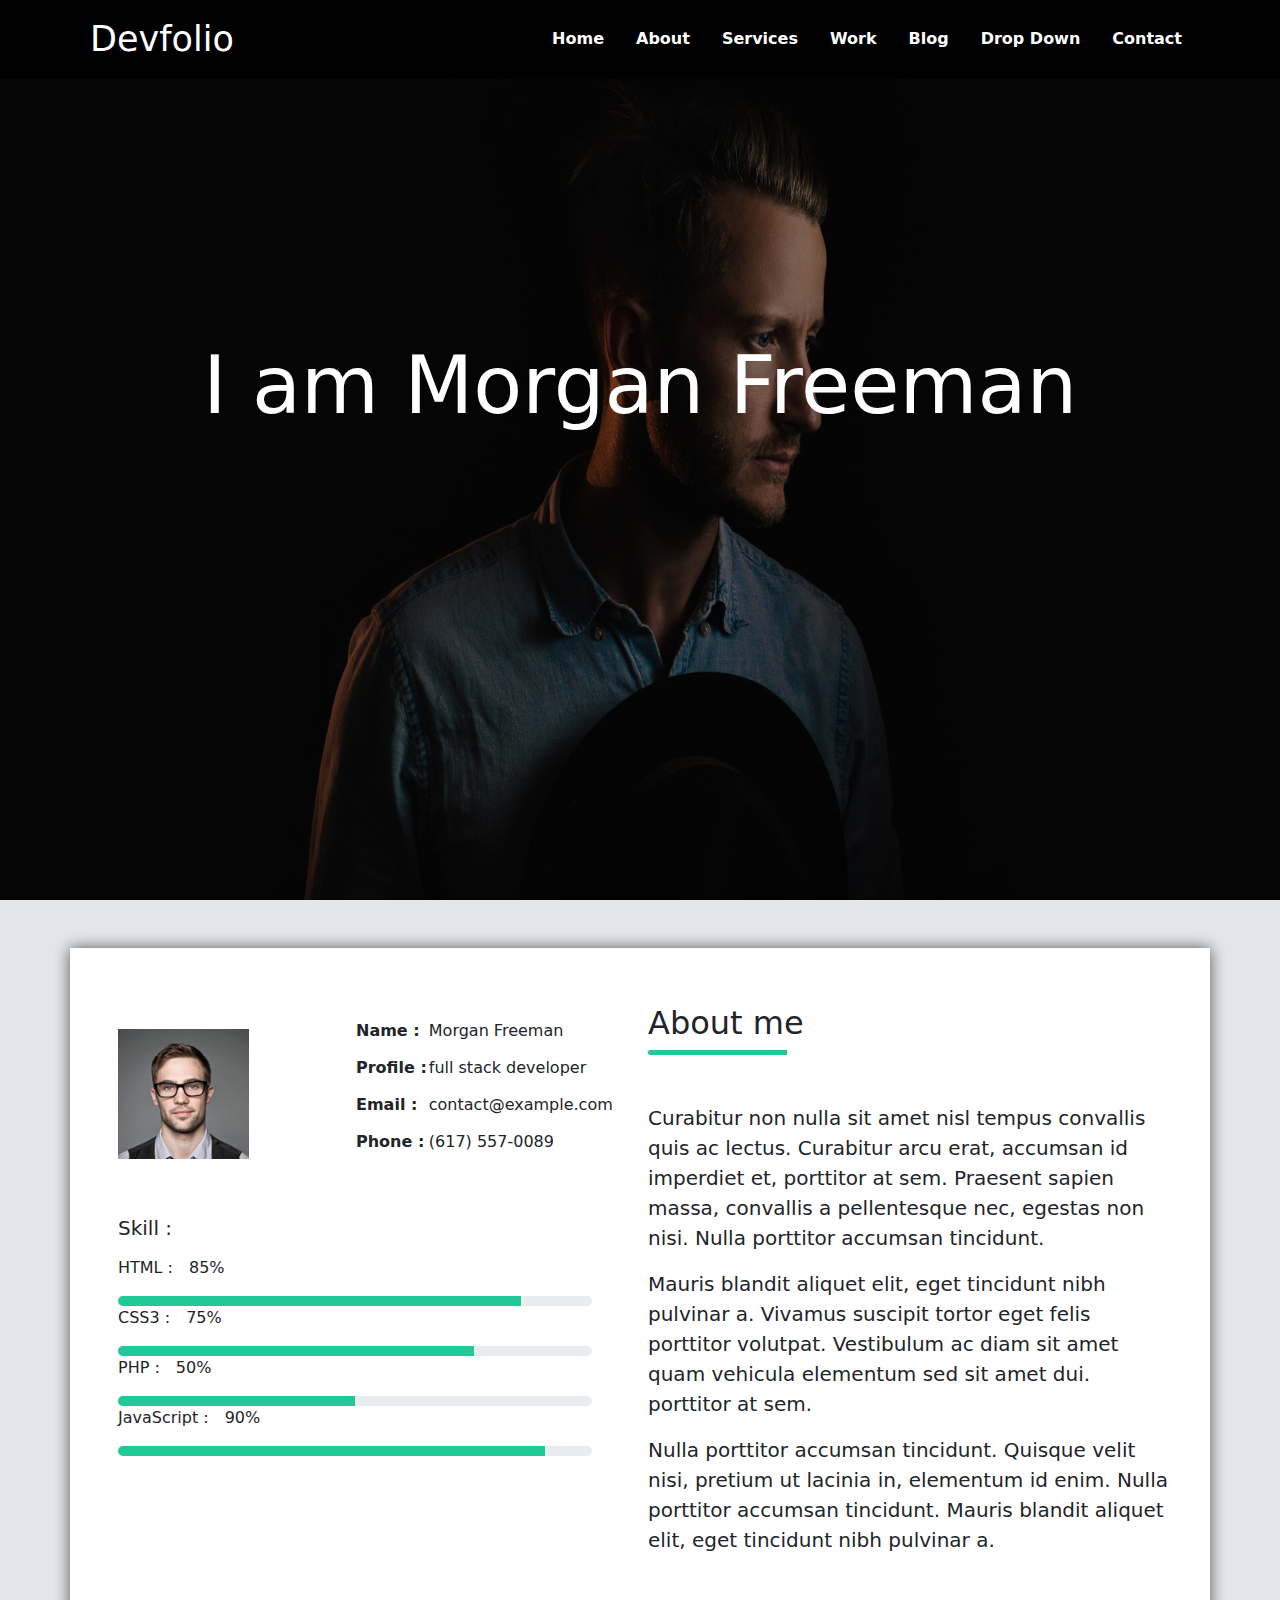
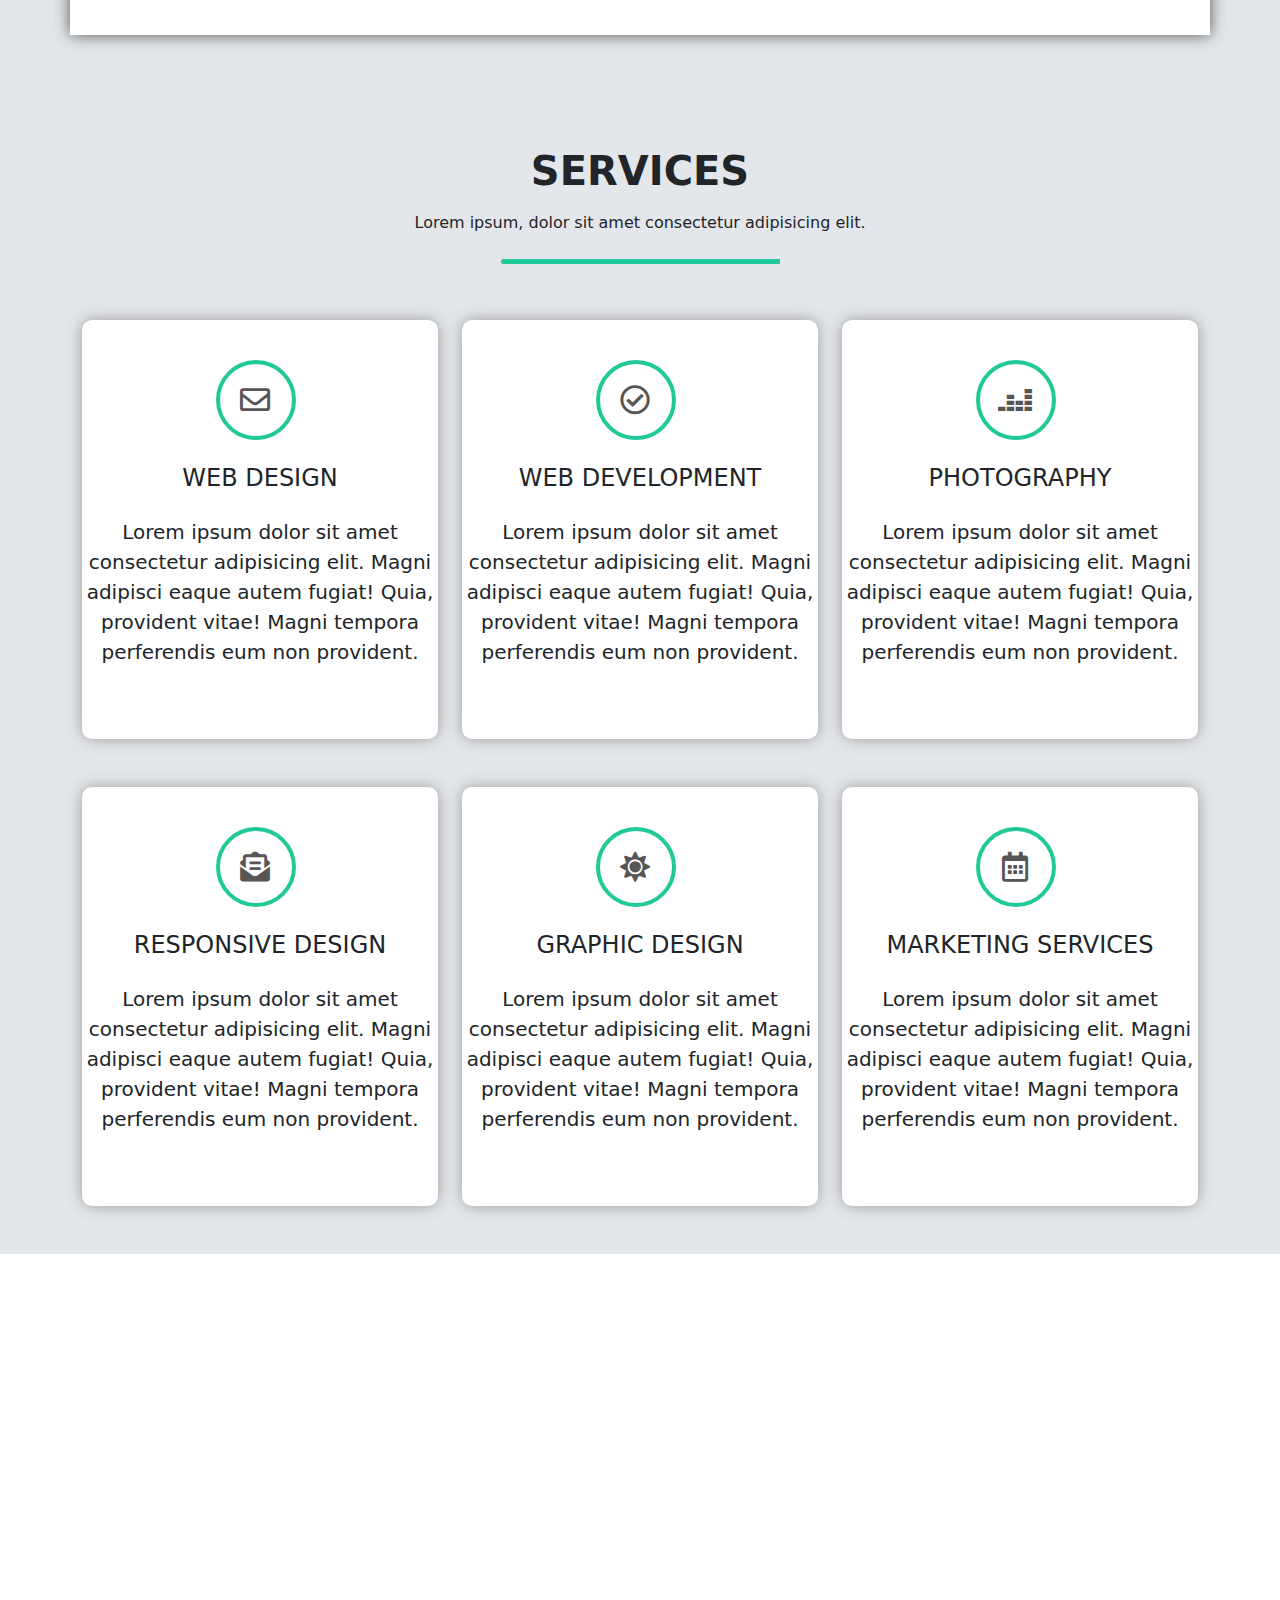
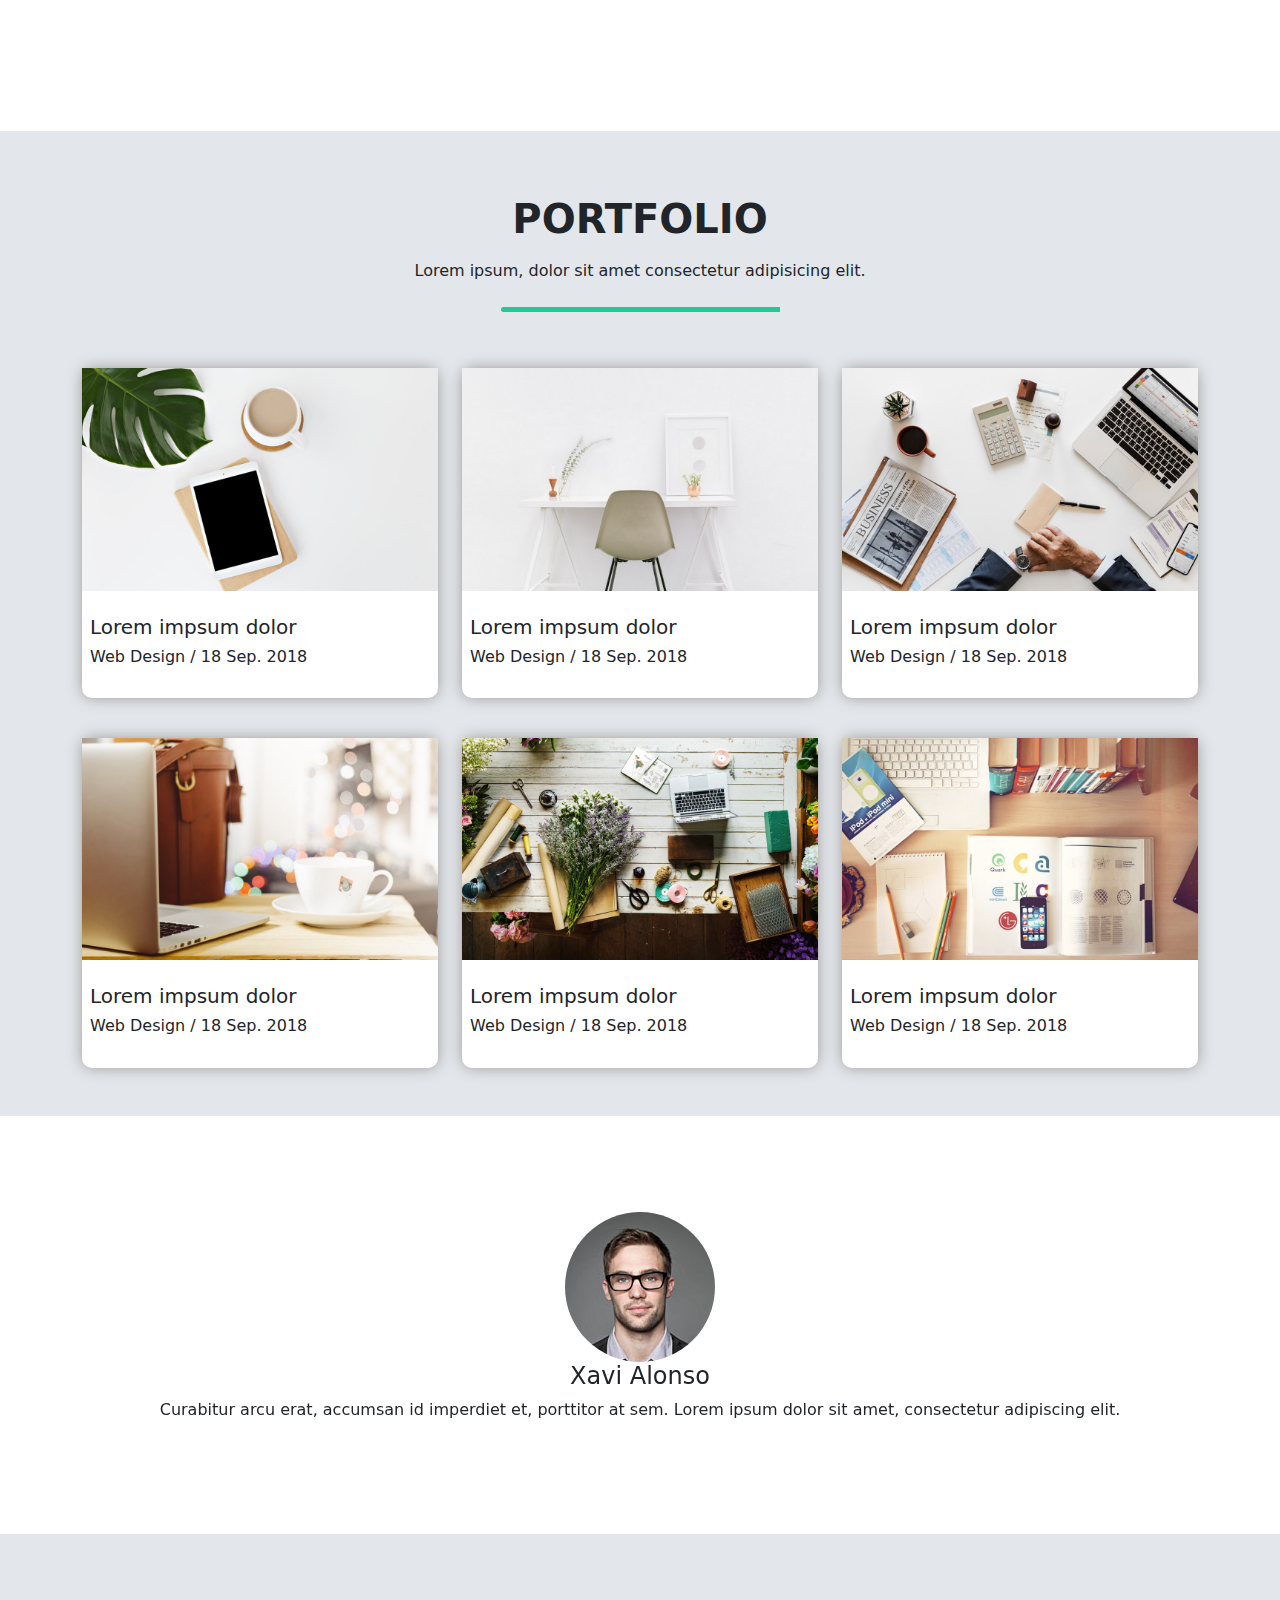
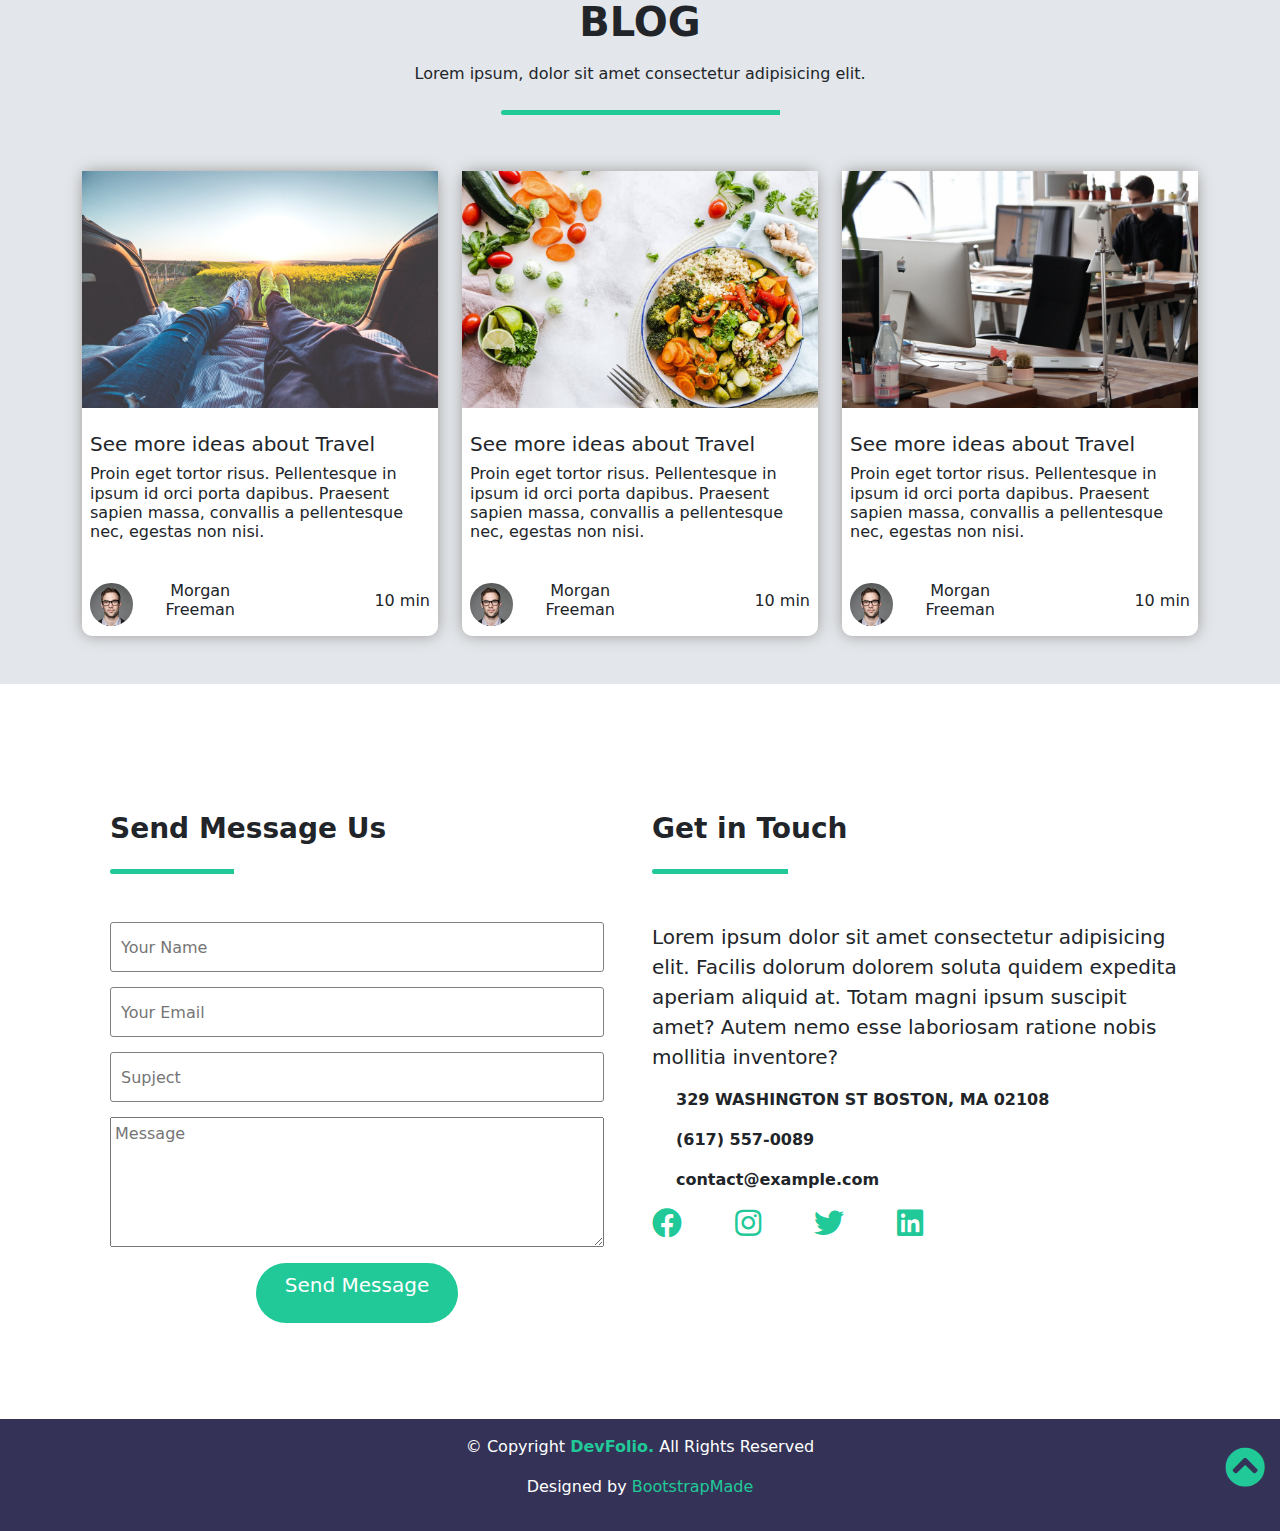
<file: index.html>
<html >
<head>
    <link rel="stylesheet" href="CSS/bootstrap.min.css">
    <link rel="stylesheet" href="CSS/all.min.css">
    <link rel="stylesheet" href="style.css">
    <script src="JS/bootstrap.bundle.min.js"></script>
</head>
<body >

    <!------ home-page ------>

    <div class="home-page w-100 h-100 " id="home">

        <nav class="navbar navbar-expand-lg navbar-dark  position-fixed w-100">
            <div class="container">
              <a class="navbar-brand ms-2 " href="#" ><span>Devfolio</span></a>
              <button class="navbar-toggler" type="button" data-bs-toggle="collapse" data-bs-target="#navbarSupportedContent" aria-controls="navbarSupportedContent" aria-expanded="false" aria-label="Toggle navigation">
                <span class="navbar-toggler-icon"></span>
              </button>
              <div class="collapse navbar-collapse" id="navbarSupportedContent">
                <ul class="navbar-nav ms-auto mb-1 mb-lg-0 fw-bold">
                  <li class="nav-item">
                    <a class="nav-link active px-3" aria-current="page" href="#">Home</a>
                  </li>
                  <li class="nav-item">
                    <a class="nav-link active px-3" aria-current="page" href="#">About</a>
                  </li>
                  <li class="nav-item">
                    <a class="nav-link active px-3" href="#" tabindex="-1" aria-disabled="true">Services</a>
                  </li>
                  <li class="nav-item">
                    <a class="nav-link active px-3" href="#" tabindex="-1" aria-disabled="true">Work</a>
                  </li>   
                  <li class="nav-item">
                    <a class="nav-link active px-3" href="#" tabindex="-1" aria-disabled="true">Blog</a>
                  </li> 
                  <li class="nav-item">
                    <a class="nav-link active px-3" href="#" tabindex="-1" aria-disabled="true">Drop Down</a>
                  </li> 
                  <li class="nav-item">
                    <a class="nav-link active px-3" href="#" tabindex="-1" aria-disabled="true">Contact</a>
                  </li>
                </ul>
              </div>
            </div>
        </nav>
        <div class="layer position-absolute w-100 h-100 "></div>

        <div class="header d-flex justify-content-center align-items-center text-center h-100">
            <div class="container position-relative d-flex justify-content-center h-25 w-100">
                <h1 class="position-absolute">I am Morgan Freeman</h1>
            </div>
        </div>

    </div>

    <!------ About-me ----->

    <div class="About-me py-5">
            <div class="container About bg-white py-5 ">
                <div class="row">

                    <div class="col-md-6 p-4">
                        <div class="first-info">
                          <div class="image  d-flex justify-content-md-between">
                                <div class="w-50 d-flex justify-content-lg-between align-items-center">
                                    <img src="images/testimonial-2.jpg" alt="testimonial" class="w-50 ms-4 ">
                                </div>
                                <div class="w-50 ms-auto">
                                    <table>
                                      <tbody>
                                        <tr >
                                          <td><p class="lable fw-bold">Name :</p></td>
                                          <td><p>Morgan Freeman</p></td>
                                        </tr>
                                        <tr>
                                          <td><p class="lable fw-bold">Profile :</p></td>
                                          <td><p class="email">full stack developer</p></td>
                                        </tr>
                                        <tr>
                                          <td><p class="lable fw-bold">Email :</p></td>
                                          <td><p>contact@example.com</p></td>
                                        </tr>
                                        <tr>
                                          <td><p class="lable fw-bold">Phone :</p></td>
                                          <td><p> (617) 557-0089</p></td>
                                        </tr>
                                      </tbody>
                                    </table>
                                </div>
                          </div>

                          <div class="image-info ">
                            <div class="container bg-white">
                            <div class="head bg-white w-100 pt-5"><h3 class="fs-5">Skill :</h3></div>
                            </div>

                            <div class="container bg-white pt-2 pb-4">
                            
                             <div class="one-skill w-100">
                               <div class="d-flex justify-content-start w-100"><p>HTML :</p>
                                    <p class="ps-3">85%</p>
                                  </div>
                               <div class="bercent w-100">
                                 <div class="real-bercent1 "></div>
                               </div>
                             
                            </div>

                             <div class="one-skill w-100">
                               <div class="d-flex justify-content-start w-100"><p>CSS3 :</p>
                                    <p class="ps-3">75%</p>
                                  </div>
                               <div class="bercent w-100 ">
                                 <div class="real-bercent2 "></div>
                               </div>
                        
                            </div>

                             <div class="one-skill w-100">
                               <div class="d-flex justify-content-start w-100"><p>PHP :</p>
                                    <p class="ps-3">50%</p>
                                  </div>
                               <div class="bercent w-100">
                                 <div class="real-bercent3 "></div>
                               </div>
                             </div>

                             <div class="one-skill w-100">
                                <div class="d-flex justify-content-start w-100"><p>JavaScript :</p>
                                     <p class="ps-3">90%</p>
                                   </div>
                                <div class="bercent w-100 ">
                                  <div class="real-bercent4 "></div>
                                </div>
                         
                             </div>

                           </div>

                          </div>
                        </div>
                    </div>

                    <div class="col-md-6 p-2">
                        <div class="second-info">
                             <h2 class="">About me</h2>
                             <div class="bercent w-25 ">
                                <div class="real-bercent5 "></div>
                             </div>

                             <div class="litter m-4 ms-auto pt-4 ">

                                <p class="fs-5">Curabitur non nulla sit amet nisl tempus convallis quis ac lectus.
                                    Curabitur arcu erat, accumsan id imperdiet et, porttitor at sem.
                                    Praesent sapien massa, convallis a pellentesque nec, egestas non nisi.
                                    Nulla porttitor accumsan tincidunt.</p>

                                <p class="fs-5">Mauris blandit aliquet elit, eget tincidunt nibh pulvinar a.
                                   Vivamus suscipit tortor eget felis porttitor volutpat. Vestibulum ac diam sit amet quam 
                                   vehicula elementum sed sit amet dui. porttitor at sem.</p>

                                <p class="fs-5">Nulla porttitor accumsan tincidunt. Quisque velit nisi, pretium ut lacinia in,
                                    elementum id enim. Nulla porttitor accumsan tincidunt. Mauris blandit aliquet elit,
                                    eget tincidunt nibh pulvinar a.</p>        

                             </div>

                        </div>
                    </div>

                </div>
            </div>
    </div>

    <!------ SERVICES ----->

    <div class="SERVICES py-5 ">
        <div class="container text-center ">
            <h2 class="fs-1 fw-bold my-3">SERVICES</h2>
            <p class="fs-6">Lorem ipsum, dolor sit amet consectetur adipisicing elit.</p>
            <div class="bercent w-25 m-auto mt-4 mb-5">
                <div class="real-bercent5 "></div>
            </div>

            <div class="row pt-2">
                
                    <div class="col-md-4 text-center">
                        <div class="Service py-4">
                            <div class="rounded-circle w-25 m-auto mt-3">
                                <span class="ico-circle"><i class="far fa-envelope iconee"></i></span>
                            </div>
                            <div class="">
                                <h2 class="my-4 fs-4">WEB DESIGN</h2>
                                <p class="mb-5 fs-5">Lorem ipsum dolor sit amet consectetur adipisicing elit.
                                Magni adipisci eaque autem fugiat! Quia, provident vitae!
                                Magni tempora perferendis eum non provident.</p>
                            </div>
                        </div>
                    </div>

                    <div class="col-md-4 text-center">
                        <div class="Service py-4">
                            <div class="rounded-circle w-25  m-auto mt-3">
                                <span class="ico-circle"><i class="far fa-check-circle iconee"></i></span>
                            </div>
                            <div class="">
                                <h2 class="my-4 fs-4">WEB DEVELOPMENT</h2>
                                <p class="mb-5 fs-5">Lorem ipsum dolor sit amet consectetur adipisicing elit.
                                Magni adipisci eaque autem fugiat! Quia, provident vitae!
                                Magni tempora perferendis eum non provident.</p>
                            </div>
                        </div>
                    </div>

                    <div class="col-md-4 text-center">
                        <div class="Service py-4">
                            <div class="rounded-circle w-25  m-auto mt-3">
                                <span class="ico-circle"><i class="fab fa-deezer iconee"></i></span>  
                            </div>
                            <div class="">
                                <h2 class="my-4 fs-4">PHOTOGRAPHY</h2>
                                <p class="mb-5 fs-5">Lorem ipsum dolor sit amet consectetur adipisicing elit.
                                Magni adipisci eaque autem fugiat! Quia, provident vitae!
                                Magni tempora perferendis eum non provident.</p>
                            </div>
                        </div>
                    </div>
                    
            </div>
            <div class="row mt-5">
                <div class="col-md-4 text-center">
                    <div class="Service py-4">
                        <div class="rounded-circle w-25  m-auto mt-3"><span class="ico-circle">
                            <i class="fas fa-envelope-open-text iconee"></i></span>
                        </div>
                        <div class="">
                            <h2 class="my-4 fs-4">RESPONSIVE DESIGN</h2>
                            <p class="mb-5 fs-5">Lorem ipsum dolor sit amet consectetur adipisicing elit.
                            Magni adipisci eaque autem fugiat! Quia, provident vitae!
                            Magni tempora perferendis eum non provident.</p>
                        </div>
                    </div>
                </div>

                <div class="col-md-4 text-center">
                        <div class="Service py-4">
                            <div class="rounded-circle n] w-25  m-auto mt-3"><span class="ico-circle">
                                <i class="fas fa-sun iconee"></i>
                            </div>
                            <div class="">
                                <h2 class="my-4 fs-4">GRAPHIC DESIGN</h2>
                                <p class="mb-5 fs-5">Lorem ipsum dolor sit amet consectetur adipisicing elit.
                                Magni adipisci eaque autem fugiat! Quia, provident vitae!
                                Magni tempora perferendis eum non provident.</p>
                            </div>
                        </div>
                    </div>

                <div class="col-md-4 text-center">
                        <div class="Service py-4">
                            <div class="rounded-circle w-25  m-auto mt-3"><span class="ico-circle">
                                <i class="far fa-calendar-alt iconee"></i>
                            </div>
                            <div class="">
                                <h2 class="my-4 fs-4">MARKETING SERVICES</h2>
                                <p class="mb-5 fs-5">Lorem ipsum dolor sit amet consectetur adipisicing elit.
                                Magni adipisci eaque autem fugiat! Quia, provident vitae!
                                Magni tempora perferendis eum non provident.</p>
                            </div>
                        </div>
                    </div>
            </div> 

        </div>
    </div>
    
    <!------ infopage ----->
     
    <div class="infopage position-relative">
        <div class="container py-5">
            <div class="row bg-transparent ">

                <div class="col-md-3">
                    <div class="info my-5 ">
                        <div class="rounded-circle w-25 m-auto mt-3"><span class="ico-circle">
                            <i class="fas fa-check-circle iconee2"></i>
                        </div>
                        <p class="fs-2">450</p>
                        <h3 class="mb-5">WORKS COMPLETED</h3>
                    </div>
                </div>

                <div class="col-md-3 ">
                    <div class="info my-5 ">
                        <div class="rounded-circle w-25 m-auto mt-3"><span class="ico-circle">
                            <i class="far fa-list-alt iconee2"></i>
                        </div>
                       <p class="fs-2">25</p>
                       <h3 class="mb-5">YEARS OF EXPERIENCE</h3>
                    </div>
                </div>

                <div class="col-md-3 ">
                    <div class="info my-5">
                        <div class="rounded-circle w-25 m-auto mt-3"><span class="ico-circle">
                            <i class="fas fa-user-friends iconee2"></i>
                        </div>
                      <p class="fs-2">550</p>
                      <h3 class="mb-5">Files Downloaded</h3>
                    </div>
                </div>

                <div class="col-md-3 ">
                    <div class="info my-5">
                        <div class="rounded-circle w-25 m-auto mt-3"><span class="ico-circle">
                            <i class="fas fa-award iconee2"></i>
                        </div>
                      <p class="fs-2">48</p>
                      <h3 class="mb-5">AWARD WON</h3>
                    </div>
                </div>
            </div>
        </div> 
    </div>
 
    <!------ PORTFOLIO ----->

    <div class="portfolio py-5">
        <div class="container text-center">
            <h2 class="fs-1 fw-bold my-3">PORTFOLIO</h2>
            <p class="fs-6">Lorem ipsum, dolor sit amet consectetur adipisicing elit.</p>
            <div class="bercent w-25 m-auto mt-4 mb-5">
                <div class="real-bercent5 "></div>
            </div>

            <div class="row pt-2">
                <div class="col-md-4 text-center">
                        <div class="second-Service">
                            <div class=" m-auto over">
                                <img src="images/work-1.jpg" alt="" class="w-100">
                            </div>
                            <div class="text-start py-4">
                                <h2 class=" fs-5 ms-2">Lorem impsum dolor</h2>
                                <h2 class=" fs-6 ms-2">Web Design / 18 Sep. 2018</h2>
                            </div>
                        </div>
                    </div>

                <div class="col-md-4 text-center">
                        <div class="second-Service">
                            <div class="m-auto over">
                                <img src="images/work-2.jpg" alt="" class="w-100">
                            </div>
                            <div class="text-start py-4">
                                <h2 class=" fs-5 ms-2">Lorem impsum dolor</h2>
                                <h2 class=" fs-6 ms-2">Web Design / 18 Sep. 2018</h2>
                            </div>
                        </div>
                    </div>

                <div class="col-md-4 text-center">
                        <div class="second-Service">
                            <div class="m-auto over">
                                <img src="images/work-3.jpg" alt="" class="w-100">  
                            </div>
                            <div class="text-start py-4">
                                <h2 class=" fs-5 ms-2">Lorem impsum dolor</h2>
                                <h2 class=" fs-6 ms-2">Web Design / 18 Sep. 2018</h2>
                            </div>
                        </div>
                    </div>
            </div>

            <div class="row mt-4">
                <div class="col-md-4 text-center">
                    <div class="second-Service ">
                        <div class=" m-auto mt-3 over">
                            <img src="images/work-4.jpg" alt="" class="w-100">
                        </div>
                        <div class="text-start py-4">
                            <h2 class=" fs-5 ms-2">Lorem impsum dolor</h2>
                            <h2 class=" fs-6 ms-2">Web Design / 18 Sep. 2018</h2>
                        </div>
                    </div>
                </div>

                <div class="col-md-4 text-center">
                        <div class="second-Service ">
                            <div class="m-auto mt-3 over">
                                <img src="images/work-5.jpg" alt="" class="w-100">
                            </div>
                            <div class="text-start py-4">
                                <h2 class=" fs-5 ms-2">Lorem impsum dolor</h2>
                                <h2 class=" fs-6 ms-2">Web Design / 18 Sep. 2018</h2>
                            </div>
                        </div>
                    </div>

                <div class="col-md-4 text-center">
                        <div class="second-Service ">
                            <div class="m-auto mt-3 over">
                                <img src="images/work-6.jpg" alt="" class="w-100">
                            </div>
                            <div class="text-start py-4">
                                <h2 class=" fs-5 ms-2">Lorem impsum dolor</h2>
                                <h2 class=" fs-6 ms-2">Web Design / 18 Sep. 2018</h2>
                            </div>
                        </div>
                    </div>
            </div>  
        </div>
    </div>
    <!----- carousel ----->

    <div class="my-carousel" >
        <div id="carouselExampleIndicators" class="carousel" data-bs-ride="carousel">
                    
            <div class="carousel-indicators">
                <button type="button" data-bs-target="#carouselExampleIndicators" data-bs-slide-to="0" class="active slidebutton" aria-current="true" aria-label="Slide 1"></button>
                <button type="button" data-bs-target="#carouselExampleIndicators" data-bs-slide-to="1" class="slidebutton"aria-label="Slide 2"></button>
            </div>

            <div class="carousel-inner">
                <div class="carousel-item active ">
                    <div class="d-flex justify-content-between align-items-center py-5">
                        <div class="slide w-100 d-flex flex-column align-items-center text-center my-5 mx-3">
                            <div class="up">
                            <div class="w-25 ">
                            <img src="images/testimonial-2.jpg" class="d-block rounded-circle" alt="...">
                            </div>
                            <div class="text">
                               <h4>Xavi Alonso</h4>
                            </div>
                            </div>
                            <div class="down">
                                <p>Curabitur arcu erat, accumsan id imperdiet et, porttitor at sem. Lorem ipsum dolor sit amet,
                                    consectetur adipiscing elit.</p>        
                            </div>
                        </div>
                    </div>
                </div>
                <div class="carousel-item">
                    <div class="d-flex justify-content-between align-items-center py-5">
                        <div class="slide w-100 d-flex flex-column align-items-center text-center my-5 mx-3">
                            <div class="up">
                            <div class="w-25">
                            <img src="images/testimonial-4.jpg" class="d-block rounded-circle" alt="...">
                            </div>
                            <div class="text">
                                <h4>Marta Socrate</h4>
                            </div>
                            </div>
                            <div class="down">
                                <p>Curabitur arcu erat, accumsan id imperdiet et, porttitor at sem. Lorem ipsum dolor sit amet,
                                   consectetur adipiscing elit.</p>
                            </div>
                        </div>
                    </div>
                </div>
            </div>

            <button class="carousel-control-prev" type="button" data-bs-target="#carouselExampleIndicators" data-bs-slide="prev">
                <span class="carousel-control-prev-icon" aria-hidden="true"></span>
                <span class="visually-hidden">Previous</span>
            </button>
            <button class="carousel-control-next" type="button" data-bs-target="#carouselExampleIndicators" data-bs-slide="next">
                <span class="carousel-control-next-icon" aria-hidden="true"></span>
                <span class="visually-hidden">Next</span>
            </button>

            </div>
    </div>
    
    <!------ blog ----->

    <div class="blog py-5">
        <div class="container text-center">
            <h2 class="fs-1 fw-bold my-3">BLOG</h2>
            <p class="fs-6">Lorem ipsum, dolor sit amet consectetur adipisicing elit.</p>
            <div class="bercent w-25 m-auto mt-4 mb-5">
                <div class="real-bercent5 "></div>
            </div>
            <div class="row pt-2">
                <div class="col-md-4 text-center">
                        <div class="second-Service">
                            <div class=" m-auto over">
                                <img src="images/post-1.jpg" alt="" class="w-100">
                            </div>
                            <div class="text-start bg-white py-4">
                                <h2 class=" fs-5 ms-2">See more ideas about Travel</h2>
                                <h2 class=" fs-6 ms-2 fw-light">Proin eget tortor risus. Pellentesque in ipsum id orci porta dapibus. Praesent sapien massa, convallis a pellentesque nec, egestas non nisi.</h2>
                            </div>
                            <div class="d-flex justify-content-between px-2 py-2">
                                <div class="left d-flex justify-content-center align-items-center w-50 ">
                                    <img src="images/testimonial-2.jpg" alt="" class="w-25 rounded-circle">
                                    <h5 class="fs-6 ms-2"> Morgan Freeman</h5>
                                </div>
                                <div class="right d-flex align-items-center"><h6>10 min</h6></div>
                            </div>
                        </div>
                    </div>

                <div class="col-md-4 text-center">
                        <div class="second-Service">
                            <div class="m-auto over">
                                <img src="images/post-2.jpg" alt="" class="w-100">
                            </div>
                            <div class="text-start py-4">
                                <h2 class=" fs-5 ms-2">See more ideas about Travel</h2>
                                <h2 class=" fs-6 ms-2 fw-light">Proin eget tortor risus. Pellentesque in ipsum id orci porta dapibus. Praesent sapien massa, convallis a pellentesque nec, egestas non nisi.</h2>
                            </div>
                            <div class="d-flex justify-content-between px-2 py-2">
                                <div class="left d-flex justify-content-center align-items-center w-50 ">
                                    <img src="images/testimonial-2.jpg" alt="" class="w-25 rounded-circle">
                                    <h5 class="fs-6 ms-2"> Morgan Freeman</h5>
                                </div>
                                <div class="right d-flex align-items-center"><h6>10 min</h6></div>
                            </div>
                        </div>
                    </div>

                <div class="col-md-4 text-center">
                        <div class="second-Service">
                            <div class="m-auto over">
                                <img src="images/post-3.jpg" alt="" class="w-100">  
                            </div>
                            <div class="text-start py-4">
                                <h2 class=" fs-5 ms-2">See more ideas about Travel</h2>
                                <h2 class=" fs-6 ms-2 fw-light">Proin eget tortor risus. Pellentesque in ipsum id orci porta dapibus. Praesent sapien massa, convallis a pellentesque nec, egestas non nisi.</h2>
                            </div>
                            <div class="d-flex justify-content-between px-2 py-2">
                                <div class="left d-flex justify-content-center align-items-center w-50 ">
                                    <img src="images/testimonial-2.jpg" alt="" class="w-25 rounded-circle">
                                    <h5 class="fs-6 ms-2"> Morgan Freeman</h5>
                                </div>
                                <div class="right d-flex align-items-center"><h6>10 min</h6></div>
                            </div>
                        </div>
                    </div>
            </div>
        </div>
    </div>

    <!--- get-in-touch --->

    <div class="get-in-touch pt-5 pb-3">
        
        <div class="container bg-white d-flex justify-content-center align-items-center my-5 p-3">
            <div class="row">
                <div class="col-md-6">
                    <div class="message ">
                        <div class="thehead">
                            <div class="container-fluid ">
                                <h2 class="fs-3 fw-bold my-3">Send Message Us</h2>
                                <div class="bercent w-25 mt-4 mb-5">
                                    <div class="real-bercent5 "></div>
                                </div>
                            </div>
                        </div>
                        <div class="form">
                            <div class="container-fluid ">
                                <form>
                                  <div class="inline d-flex flex-column">
                                    <input type="text" name="user_name" placeholder="Your Name" class="input">
                                    <input type="email" name="user_email" placeholder="Your Email" class="input"> 
                                    <input type="text" name="subject" placeholder="Supject" class="input"> 
                                    <textarea  name="message" placeholder="Message" cols="30" rows="5" class="p-1"></textarea>
                                  </div>
                                  <div class="d-flex justify-content-center align-items-center">
                                    <div class="m-auto pt-3">
                                      <button id="submit-btn" class="btn rounded-pill" type="submit">
                                          <p class="px-3 fs-5">Send Message</p> 
                                      </button>              
                                    </div>
                                  </div>
                                 
                                </form>
                              </div>
                        </div>
                        
                    </div>
                </div>
                <div class="col-md-6">
                    <div class="contact ">
                        <div class="thehead">
                            <h2 class="fs-3 fw-bold my-3">Get in Touch</h2>
                            <div class="bercent w-25 mt-4 mb-5">
                                <div class="real-bercent5 "></div>
                            </div>
                        </div>
                        <div>
                            <p class="fs-5 fw-light">Lorem ipsum dolor sit amet consectetur adipisicing elit. Facilis dolorum dolorem soluta quidem expedita aperiam aliquid at. Totam magni ipsum suscipit amet? Autem nemo esse laboriosam ratione nobis mollitia inventore?</p>
                            <p class="fw-bold ms-4">329 WASHINGTON ST BOSTON, MA 02108</p>
                            <p class="fw-bold ms-4">(617) 557-0089</p>
                            <p class="fw-bold ms-4"> contact@example.com</p>
                        </div>
                        <div class="icons d-flex justify-content-between align-items-center w-50 ">
                            <div class="rounded-circle icone-width">
                                <span class="ico-circle"><i class="fab fa-facebook icone-hover"></i></span>
                            </div>
                            <div class="rounded-circle icone-width">
                                <span class="ico-circle"><i class="fab fa-instagram icone-hover"></i></span>
                            </div>
                            <div class="rounded-circle icone-width">
                                <span class="ico-circle"><i class="fab fa-twitter icone-hover"></i></span>
                            </div>
                            <div class="rounded-circle icone-width">
                                <span class="ico-circle"><i class="fab fa-linkedin icone-hover"></i></span>
                            </div>
                        </div>
        
                    </div>
                </div>
            </div>
            
        </div>
    </div>

    <!------ endline ----->

    <div class="endline position-relative">
        <div class="text-center py-3">
            <p>© Copyright <span class="fw-bold">DevFolio.</span>  All Rights Reserved</p>
            <p>Designed by <span>BootstrapMade</span></p>
        </div>
        <div class="">
            <div class="rounded-circle button-up position-absolute">
                <span class="ico-circle"><a href="#home"><i class="fas fa-chevron-circle-up fs-1 colorme"></i></a> </span>
            </div>
        </div>
    </div>
    
    
    
 
    <!------------------->
</body>
</html>
</file>
<file: style.css>
/* ==== home-page ===== */
.home-page{
    background-image: url(images/intro-bg.jpg);
    background-size: 100% 100%;
    background-attachment: fixed;
}
nav{
    background-color: rgb(0, 0, 0);
    z-index: 99999;
}
.navbar-brand{
    font-size: 35;
}
.nav-item{
    font-size: 16;
}
.layer{
    background-color: rgba(0, 0, 0, 0.4);
}
.header h1{
    font-size: 80px;
    color: white;
    position: relative;
}
.header h1::after{
    content: "";
    margin-left: 10px;
    font-size: 40px;
    position: absolute;
    top: 120%;
    left: 40%;
    animation-name: typing;
    animation-duration: 6s;
    animation-iteration-count: infinite;

}
@keyframes typing{
    0%{content: "|";}
    3%{content: "D|";}
    6%{content: "De|";}
    9%{content: "Des|";}
    12%{content: "Desi|";}
    15%{content: "Desig|";}
    18%{content: "Design|";}
    21%{content: "Designe|";}
    24%{content: "Designer|";}
    27%{content: "Designe|";}   
    30%{content: "Design|";}
    33%{content: "Desig|";}
    36%{content: "Desi|";}
    39%{content: "Des|";}
    42%{content: "De|";}
    45%{content: "D|";}
    48%{content: "|";}
    /* ----Developer----- */
    51%{content: "|";}
    54%{content: "D|";}
    57%{content: "De|";}
    60%{content: "Dev|";}
    63%{content: "Deve|";}
    66%{content: "Devel|";}
    69%{content: "Develo|";}
    72%{content: "Develop|";}
    75%{content: "Develope|";}
    77%{content: "Developer|";}

    79%{content: "Develope|";}   
    81%{content: "Develop|";}
    84%{content: "Develo|";}
    87%{content: "Devel|";}
    90%{content: "Deve|";}
    93%{content: "Dev|";}
    95%{content: "De|";}
    98%{content: "D|";}
    100%{content: "|";} 
}
/* ====== About-me ========== */
.About-me{
    background-color: rgb(227, 231, 235);
}
.About{
  box-shadow: 0 0 15px rgb(87, 85, 85) ;
}
.bercent{
    border-radius: 20px;
    background-color: rgb(233, 236, 239);
}
.real-bercent1{
    width: 85%;
    height: 10px;
    background-color: rgb(32, 201, 151);
    border-top-left-radius: 20px ;
    border-bottom-left-radius: 20px ;
}
.real-bercent2{ 
    width: 75%;
    height: 10px;
    background-color: rgb(32, 201, 151);
    border-top-left-radius: 20px ;
    border-bottom-left-radius: 20px ;
}
.real-bercent3{
    width: 50%;
    height: 10px;
    background-color: rgb(32, 201, 151);
    border-top-left-radius: 20px ;
    border-bottom-left-radius: 20px ;
}
.real-bercent4{
    width: 90%;
    height: 10px;
    background-color: rgb(32, 201, 151);
    border-top-left-radius: 20px ;
    border-bottom-left-radius: 20px ;
}
.real-bercent5{
    width: 100%;
    height: 5px;
    background-color: rgb(32, 201, 151);
    border-top-left-radius: 20px ;
    border-bottom-left-radius: 20px ;
}
/* ===== SERVICES ======= */
.SERVICES{
    background-color: rgb(227, 231, 235);
}
.Service{
    background-color:white;
    border-radius: 10px;
    box-shadow: 0 0 15px rgb(158, 155, 155) ;
    transition: all 1s;
}
.Service:hover{
    background-color: rgb(111, 240, 201);
    box-shadow: 0 0 15px rgb(87, 85, 85);
}
.iconee{
    height: 80px;
    width: 80px;
    color: rgb(87, 85, 85);
    font-size: 30px;
    padding-right: 1px;
    border: 4px solid rgb(32, 201, 151);
    border-radius: 50%;
    display: flex;
    justify-content: center;
    align-items: center;
    transition: all 0.7s;
}
.iconee:hover{
    color: white;
    border: 4px solid rgb(227, 231, 235);
    background-color: rgb(32, 201, 151);
}
/* ====== infopage ======= */
.infopage{
    background-image:url(images/counters-bg.jpg) ; 
    background-size: 100% 100%;
    background-attachment: fixed;
}
.iconee2{
    height: 80px;
    width: 80px;
    color: white;
    font-size: 30px;
    padding-right: 1px;
    border: 4px solid white;
    border-radius: 50%;
    display: flex;
    justify-content: center;
    align-items: center;
    transition: all 0.7s;
}
.info{
    color: white;
    padding: 5px;
    border-radius: 10px;
    text-align: center;
    transition: all 1s;
}
/* ====== PORTFOLIO ====== */
.portfolio{
    background-color: rgb(227, 231, 235);
}
.second-Service{
    background-color:white;
    border-radius: 10px;
    box-shadow: 0 0 15px rgb(158, 155, 155) ;
    transition: all 1s;
}
.second-Service:hover{
    box-shadow: 0 0 15px rgb(87, 85, 85);
}
.over{
    overflow: hidden;
}
.over img{
    transition: all 1s;
}
.over img:hover{
    transform: scale(130%);
}
/* ===== carousel ====== */
.my-carousel{
    background-image: url(images/overlay-bg.jpg);
    background-size: 100% 100%;
    background-attachment: fixed;
}
.slidebutton {
    width: 15px !important;
    height: 15px !important; 
    border-radius: 50% ;
}
/* ===== blog ======= */
.blog{
    background-color: rgb(227, 231, 235);
}
/* ====== get-in-touch ========= */
.get-in-touch{
    background-image: url(images/overlay-bg.jpg);
    background-size: 100% 100%;
    background-attachment: fixed;
}
.input{
    height: 50px;
    padding: 10px;
    margin-bottom: 15px;
    border: 1px solid gray;
    border-radius: 3px ;
}
.btn{
    background-color: rgb(32, 201, 151);
    color: white;
    transition: all 1s;
}
.btn:hover{
    color: white;
    background-color: rgb(59, 231, 180);
}
.icone-hover{
    color: rgb(32, 201, 151);
    font-size: 30px;
    border-radius: 10%;
    display: flex;
    justify-content: center;
    align-items: center;
    transition: all 0.7s;
}
/* ======== endline ======== */
.endline{
    color: white;
    background-color: rgb(52, 51, 87);
}
.endline span {
    color: rgb(32, 201, 151);
}
.button-up{
    font-size: 50px;
    top: 25% ;
    right: 15px;
}
.colorme{
    color: rgb(32, 201, 151) !important;

}
/* ========================= */
</file>
